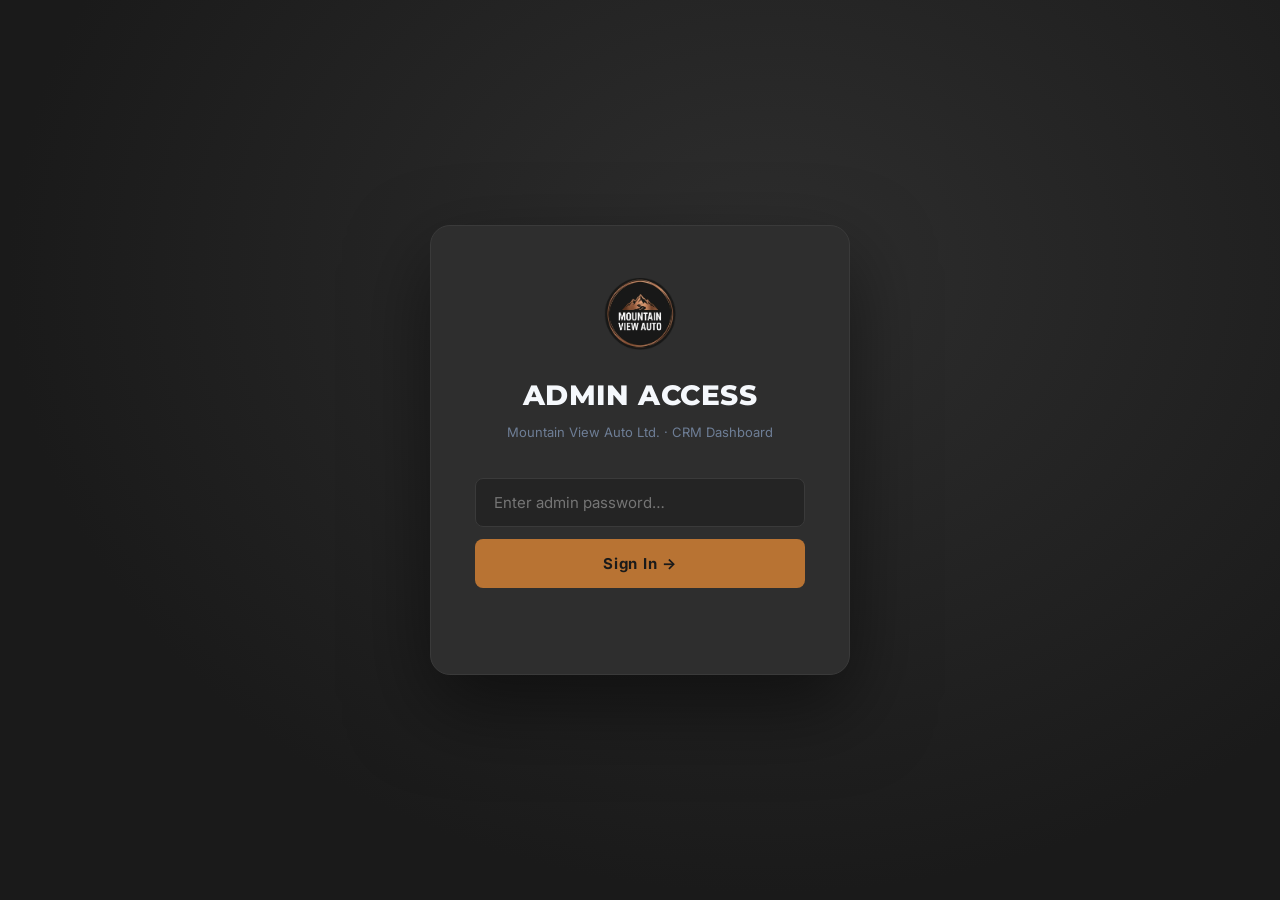
<file: admin.html>
<!DOCTYPE html>
<html lang="en">

<head>
  <meta charset="UTF-8" />
  <meta name="viewport" content="width=device-width, initial-scale=1.0" />
  <title>Admin · Mountain View Auto Ltd.</title>
  <link rel="icon" href="img/favicon.ico" type="image/x-icon" />
  <link rel="preconnect" href="https://fonts.googleapis.com" />
  <link rel="preconnect" href="https://fonts.gstatic.com" crossorigin />
  <link href="https://fonts.googleapis.com/css2?family=Inter:wght@400;500;600;700&family=Montserrat:wght@700;800&display=swap"
    rel="stylesheet" />
  <style>
    /* ============================================================
       DESIGN TOKENS
    ============================================================ */
    :root {
      --charcoal: #1A1A1A;
      --charcoal-2: #242424;
      --charcoal-3: #2E2E2E;
      --charcoal-line: #3A3A3A;
      --steel: #4A5568;
      --copper: #B87333;
      --copper-2: #C9924A;
      --copper-soft: rgba(184, 115, 51, 0.12);
      --ice: #C9D6E8;
      --fog: #8AA0BF;
      --text: #F5F8FC;
      --text-dim: #A7B6CC;
      --text-mute: #6E7E96;
      --bg: var(--charcoal);
      --bg-elev: var(--charcoal-2);
      --bg-card: var(--charcoal-3);
      --line: var(--charcoal-line);
      --navy: var(--charcoal);
      --navy-2: var(--charcoal-2);
      --navy-3: var(--charcoal-3);
      --navy-line: var(--charcoal-line);
      --orange: var(--copper);
      --orange-2: var(--copper-2);
      --orange-soft: var(--copper-soft);
      --radius: 4px;
      --radius-lg: 8px;
      --radius-xl: 12px;
      --f-display: "Montserrat", "Inter", system-ui, sans-serif;
      --f-body: "Inter", system-ui, -apple-system, sans-serif;
      --f-mono: "JetBrains Mono", ui-monospace, "SF Mono", monospace;
      /* status palette */
      --s-new: #3B82F6;
      --s-contacted: #F59E0B;
      --s-booked: #22C55E;
      --s-noanswer: var(--copper);
      --s-cancelled: #EF4444;
      --s-completed: #9CA3AF;
    }

    /* ============================================================
       RESET / BASE
    ============================================================ */
    *,
    *::before,
    *::after {
      box-sizing: border-box;
      margin: 0;
      padding: 0;
    }

    html,
    body {
      scroll-behavior: smooth;
      overflow-x: hidden;
    }

    body {
      background: var(--bg);
      color: var(--text);
      font-family: var(--f-body);
      font-size: 15px;
      line-height: 1.55;
      -webkit-font-smoothing: antialiased;
      min-height: 100vh;
    }

    a {
      color: inherit;
      text-decoration: none;
    }

    button {
      font-family: inherit;
      cursor: pointer;
      border: none;
      background: none;
      color: inherit;
    }

    ::selection {
      background: var(--orange);
      color: #fff;
    }

    ::-webkit-scrollbar {
      width: 5px;
      height: 5px;
    }

    ::-webkit-scrollbar-track {
      background: transparent;
    }

    ::-webkit-scrollbar-thumb {
      background: var(--steel);
      border-radius: 99px;
    }

    /* ============================================================
       LOGIN SCREEN
    ============================================================ */
    #login-screen {
      position: fixed;
      inset: 0;
      z-index: 999;
      background: radial-gradient(ellipse at 60% 30%, #2E2E2E 0%, var(--charcoal) 70%);
      display: flex;
      align-items: center;
      justify-content: center;
      padding: 24px;
    }

    .login-card {
      background: var(--bg-card);
      border: 1px solid var(--navy-line);
      border-radius: 20px;
      padding: 52px 44px;
      width: 100%;
      max-width: 420px;
      text-align: center;
      box-shadow: 0 32px 80px rgba(0, 0, 0, .5);
    }

    .login-brandmark {
      width: 72px;
      height: 72px;
      margin: 0 auto 24px;
      display: grid;
      place-items: center;
    }

    .login-brandmark img {
      width: 100%;
      height: 100%;
      object-fit: contain;
    }

    .login-title {
      font-family: var(--f-display);
      font-size: 28px;
      font-weight: 800;
      text-transform: uppercase;
      letter-spacing: .02em;
      margin-bottom: 4px;
    }

    .login-subtitle {
      color: var(--text-mute);
      font-size: 13px;
      margin-bottom: 36px;
    }

    .login-input {
      width: 100%;
      padding: 14px 18px;
      background: var(--bg-elev);
      border: 1px solid var(--line);
      border-radius: var(--radius-lg);
      color: var(--text);
      font-size: 15px;
      font-family: inherit;
      margin-bottom: 12px;
      transition: border-color .2s, box-shadow .2s;
    }

    .login-input:focus {
      outline: none;
      border-color: var(--orange);
      box-shadow: 0 0 0 3px rgba(184, 115, 51, .15);
    }

    .login-btn {
      width: 100%;
      padding: 15px;
      border-radius: var(--radius-lg);
      background: var(--orange);
      color: #1A1A1A;
      font-weight: 700;
      font-size: 15px;
      letter-spacing: .05em;
      cursor: pointer;
      transition: background .2s, transform .1s;
    }

    .login-btn:hover {
      background: var(--orange-2);
    }

    .login-btn:active {
      transform: scale(.98);
    }

    .login-error {
      color: #EF4444;
      font-size: 13px;
      margin-top: 14px;
      opacity: 0;
      transition: opacity .2s;
    }

    .login-error.show {
      opacity: 1;
    }

    @keyframes shake {

      0%,
      100% {
        transform: translateX(0);
      }

      20%,
      60% {
        transform: translateX(-8px);
      }

      40%,
      80% {
        transform: translateX(8px);
      }
    }

    .shake {
      animation: shake .4s ease;
    }

    /* ============================================================
       DASHBOARD
    ============================================================ */
    #dashboard {
      display: none;
    }

    #dashboard.visible {
      display: block;
    }

    /* ---- Header ---- */
    .adm-header {
      position: sticky;
      top: 0;
      z-index: 50;
      background: var(--bg-elev);
      border-bottom: 1px solid var(--line);
    }

    .adm-header__inner {
      max-width: 1440px;
      margin: 0 auto;
      padding: 0 24px;
      height: 68px;
      display: flex;
      align-items: center;
      gap: 12px;
    }

    .adm-brand {
      display: flex;
      align-items: center;
      gap: 10px;
      flex-shrink: 0;
    }

    .adm-brandmark {
      width: 40px;
      height: 40px;
      flex-shrink: 0;
      display: grid;
      place-items: center;
    }

    .adm-brandmark img {
      width: 100%;
      height: 100%;
      object-fit: contain;
    }

    .adm-brand-text b {
      display: block;
      font-family: var(--f-display);
      font-size: 14px;
      font-weight: 800;
      letter-spacing: .02em;
      text-transform: uppercase;
      line-height: 1.2;
    }

    .adm-brand-text small {
      font-size: 10px;
      color: var(--text-mute);
      text-transform: uppercase;
      letter-spacing: .1em;
    }

    .adm-spacer {
      flex: 1;
    }

    .last-upd {
      display: flex;
      align-items: center;
      gap: 7px;
      font-size: 12px;
      color: var(--text-mute);
      font-family: var(--f-mono);
      white-space: nowrap;
    }

    .last-upd-dot {
      width: 7px;
      height: 7px;
      border-radius: 50%;
      background: #22C55E;
      animation: blink-dot 2.4s ease-in-out infinite;
    }

    @keyframes blink-dot {

      0%,
      100% {
        opacity: 1
      }

      50% {
        opacity: .3
      }
    }

    .hdr-btn {
      display: flex;
      align-items: center;
      gap: 6px;
      padding: 8px 14px;
      border-radius: var(--radius-lg);
      font-size: 13px;
      font-weight: 600;
      white-space: nowrap;
      cursor: pointer;
      transition: background .18s, transform .1s, border-color .18s;
      border: 1px solid var(--line);
    }

    .hdr-btn:active {
      transform: scale(.95);
    }

    .hdr-btn svg {
      width: 14px;
      height: 14px;
      flex-shrink: 0;
    }

    .hdr-btn--ghost {
      background: var(--bg-card);
      color: var(--text-dim);
    }

    .hdr-btn--ghost:hover {
      background: var(--steel);
      color: var(--text);
    }

    .hdr-btn--primary {
      background: var(--orange);
      color: #1A1A1A;
      border-color: var(--orange);
    }

    .hdr-btn--primary:hover {
      background: var(--orange-2);
    }

    /* ---- Main wrap ---- */
    .adm-main {
      max-width: 1440px;
      margin: 0 auto;
      padding: 28px 24px 80px;
    }

    /* ============================================================
       SUMMARY CARDS
    ============================================================ */
    .cards-row {
      display: grid;
      grid-template-columns: repeat(4, 1fr);
      gap: 16px;
      margin-bottom: 24px;
    }

    @media(max-width:900px) {
      .cards-row {
        grid-template-columns: repeat(2, 1fr);
      }
    }

    @media(max-width:480px) {
      .cards-row {
        grid-template-columns: 1fr;
      }
    }

    .sum-card {
      background: var(--bg-card);
      border: 1px solid var(--line);
      border-radius: var(--radius-xl);
      padding: 22px 24px;
      display: flex;
      align-items: flex-start;
      gap: 16px;
      transition: transform .2s, box-shadow .2s, border-color .2s;
    }

    .sum-card:hover {
      transform: translateY(-3px);
      box-shadow: 0 14px 36px rgba(0, 0, 0, .28);
      border-color: rgba(184, 115, 51, .3);
    }

    .sum-card-icon {
      width: 48px;
      height: 48px;
      border-radius: 12px;
      background: var(--orange-soft);
      color: var(--orange);
      display: grid;
      place-items: center;
      flex-shrink: 0;
    }

    .sum-card-icon svg {
      width: 22px;
      height: 22px;
    }

    .sum-card-num {
      font-family: var(--f-display);
      font-size: 42px;
      font-weight: 800;
      line-height: 1;
      margin-bottom: 4px;
    }

    .sum-card-lbl {
      font-size: 11px;
      color: var(--text-mute);
      text-transform: uppercase;
      letter-spacing: .12em;
      font-weight: 600;
    }

    /* ============================================================
       FILTER BAR
    ============================================================ */
    .filter-bar {
      background: var(--bg-card);
      border: 1px solid var(--line);
      border-radius: var(--radius-xl);
      padding: 14px 18px;
      display: flex;
      flex-wrap: wrap;
      gap: 10px;
      align-items: center;
      margin-bottom: 16px;
    }

    .filter-search {
      flex: 1;
      min-width: 180px;
      position: relative;
    }

    .filter-search svg {
      position: absolute;
      left: 11px;
      top: 50%;
      transform: translateY(-50%);
      width: 15px;
      height: 15px;
      color: var(--text-mute);
      pointer-events: none;
    }

    .fi,
    .fsel,
    .fdate {
      background: var(--bg-elev);
      border: 1px solid var(--line);
      border-radius: var(--radius-lg);
      color: var(--text);
      font-size: 13px;
      font-family: inherit;
      transition: border-color .18s;
    }

    .fi {
      width: 100%;
      padding: 9px 10px 9px 34px;
    }

    .fsel {
      padding: 9px 10px;
      cursor: pointer;
    }

    .fdate {
      padding: 9px 10px;
    }

    .fi:focus,
    .fsel:focus,
    .fdate:focus {
      outline: none;
      border-color: var(--orange);
    }

    .fsel option {
      background: var(--navy-3);
    }

    .flabel {
      font-size: 11px;
      color: var(--text-mute);
      font-weight: 600;
      text-transform: uppercase;
      letter-spacing: .1em;
      white-space: nowrap;
    }

    .fgrp {
      display: flex;
      align-items: center;
      gap: 7px;
      flex-wrap: wrap;
    }

    .clear-btn {
      padding: 9px 14px;
      border-radius: var(--radius-lg);
      background: transparent;
      border: 1px solid var(--line);
      color: var(--text-mute);
      font-size: 13px;
      font-weight: 500;
      cursor: pointer;
      transition: border-color .18s, color .18s;
      white-space: nowrap;
    }

    .clear-btn:hover {
      border-color: var(--orange);
      color: var(--orange);
    }

    /* ============================================================
       VIEW TOOLBAR
    ============================================================ */
    .view-toolbar {
      display: flex;
      align-items: center;
      justify-content: space-between;
      flex-wrap: wrap;
      gap: 12px;
      margin-bottom: 16px;
    }

    .view-toggle {
      display: flex;
      background: var(--bg-card);
      border: 1px solid var(--line);
      border-radius: 10px;
      padding: 3px;
      gap: 2px;
    }

    .vtbtn {
      padding: 7px 16px;
      border-radius: 8px;
      font-size: 13px;
      font-weight: 600;
      color: var(--text-mute);
      cursor: pointer;
      display: flex;
      align-items: center;
      gap: 6px;
      transition: background .18s, color .18s;
    }

    .vtbtn svg {
      width: 14px;
      height: 14px;
    }

    .vtbtn.active {
      background: var(--orange);
      color: #1A1A1A;
    }

    .result-count {
      font-size: 12px;
      color: var(--text-mute);
      font-family: var(--f-mono);
    }

    .result-count b {
      color: var(--orange);
    }

    /* ============================================================
       TABLE
    ============================================================ */
    .tbl-wrap {
      background: var(--bg-card);
      border: 1px solid var(--line);
      border-radius: var(--radius-xl);
      overflow: hidden;
    }

    .leads-tbl {
      width: 100%;
      border-collapse: collapse;
      font-size: 13px;
    }

    .leads-tbl th {
      background: var(--bg-elev);
      color: var(--text-mute);
      font-size: 11px;
      font-weight: 700;
      text-transform: uppercase;
      letter-spacing: .12em;
      padding: 13px 16px;
      text-align: left;
      border-bottom: 1px solid var(--line);
      white-space: nowrap;
    }

    .leads-tbl td {
      padding: 13px 16px;
      border-bottom: 1px solid var(--line);
      vertical-align: middle;
      max-width: 200px;
      overflow: hidden;
      text-overflow: ellipsis;
      white-space: nowrap;
    }

    .leads-tbl tr:last-child td {
      border-bottom: none;
    }

    .leads-tbl tbody tr:nth-child(even) td {
      background: rgba(255, 255, 255, .018);
    }

    .leads-tbl tbody tr {
      cursor: pointer;
      transition: background .12s;
      animation: rowIn .28s ease both;
    }

    .leads-tbl tbody tr:hover td {
      background: var(--orange-soft);
    }

    @keyframes rowIn {
      from {
        opacity: 0;
        transform: translateY(5px)
      }

      to {
        opacity: 1;
        transform: translateY(0)
      }
    }

    .tcell-name {
      font-weight: 600;
    }

    .tcell-dim {
      color: var(--text-dim);
    }

    .tcell-mute {
      color: var(--text-mute);
    }

    /* ============================================================
       STATUS BADGE
    ============================================================ */
    .sbadge {
      display: inline-flex;
      align-items: center;
      gap: 5px;
      padding: 3px 9px;
      border-radius: 99px;
      font-size: 11px;
      font-weight: 700;
      text-transform: uppercase;
      letter-spacing: .08em;
      white-space: nowrap;
    }

    .sbadge::before {
      content: "";
      width: 5px;
      height: 5px;
      border-radius: 50%;
      background: currentColor;
      flex-shrink: 0;
    }

    .sb-new {
      background: rgba(59, 130, 246, .14);
      color: #3B82F6;
    }

    .sb-contacted {
      background: rgba(245, 158, 11, .14);
      color: #F59E0B;
    }

    .sb-booked {
      background: rgba(34, 197, 94, .14);
      color: #22C55E;
    }

    .sb-no-answer {
      background: rgba(184, 115, 51, .14);
      color: var(--copper);
    }

    .sb-cancelled {
      background: rgba(239, 68, 68, .14);
      color: #EF4444;
    }

    .sb-completed {
      background: rgba(156, 163, 175, .14);
      color: #9CA3AF;
    }

    /* ============================================================
       MOBILE CARDS
    ============================================================ */
    .mob-cards {
      display: none;
    }

    .mob-card {
      background: var(--bg-card);
      border: 1px solid var(--line);
      border-radius: var(--radius-xl);
      padding: 18px 20px;
      margin-bottom: 10px;
      cursor: pointer;
      transition: border-color .18s, transform .15s;
      animation: rowIn .28s ease both;
    }

    .mob-card:hover {
      border-color: var(--orange);
      transform: translateY(-1px);
    }

    .mob-card-top {
      display: flex;
      align-items: flex-start;
      justify-content: space-between;
      gap: 12px;
      margin-bottom: 12px;
    }

    .mob-card-name {
      font-weight: 700;
      font-size: 16px;
      line-height: 1.2;
    }

    .mob-card-phone {
      font-size: 12px;
      color: var(--text-mute);
      font-family: var(--f-mono);
      margin-top: 2px;
    }

    .mob-card-grid {
      display: grid;
      grid-template-columns: 1fr 1fr;
      gap: 10px 16px;
    }

    .mob-field-label {
      font-size: 10px;
      color: var(--text-mute);
      text-transform: uppercase;
      letter-spacing: .1em;
      font-weight: 700;
    }

    .mob-field-val {
      font-size: 13px;
      color: var(--text-dim);
      margin-top: 2px;
    }

    @media (max-width: 767px) {
      .tbl-wrap {
        display: none;
      }

      .mob-cards {
        display: block;
      }
    }

    @media (min-width: 768px) {
      .mob-cards {
        display: none;
      }
    }

    /* ============================================================
       SKELETON / STATE CARDS
    ============================================================ */
    .skel-bar {
      background: linear-gradient(90deg, var(--bg-elev) 25%, var(--steel) 50%, var(--bg-elev) 75%);
      background-size: 400% 100%;
      animation: shimmer 1.6s infinite;
      border-radius: 3px;
      height: 13px;
    }

    @keyframes shimmer {
      from {
        background-position: 100% 0
      }

      to {
        background-position: -100% 0
      }
    }

    .state-box {
      background: var(--bg-card);
      border: 1px solid var(--line);
      border-radius: var(--radius-xl);
      padding: 56px 32px;
      text-align: center;
    }

    .state-emoji {
      font-size: 42px;
      margin-bottom: 16px;
    }

    .state-title {
      font-family: var(--f-display);
      font-size: 26px;
      font-weight: 800;
      text-transform: uppercase;
      margin-bottom: 8px;
    }

    .state-sub {
      color: var(--text-mute);
      font-size: 14px;
      margin-bottom: 24px;
    }

    .state-cta {
      display: inline-block;
      padding: 12px 28px;
      background: var(--orange);
      color: #1A1A1A;
      border-radius: var(--radius-lg);
      font-weight: 700;
      font-size: 14px;
      cursor: pointer;
      transition: background .18s;
      border: none;
      font-family: inherit;
    }

    .state-cta:hover {
      background: var(--orange-2);
    }

    /* ============================================================
       CALENDAR
    ============================================================ */
    .cal-wrap {
      background: var(--bg-card);
      border: 1px solid var(--line);
      border-radius: var(--radius-xl);
      overflow: hidden;
    }

    .cal-hdr {
      display: flex;
      align-items: center;
      justify-content: space-between;
      padding: 18px 24px;
      border-bottom: 1px solid var(--line);
    }

    .cal-month-title {
      font-family: var(--f-display);
      font-size: 26px;
      font-weight: 800;
      text-transform: uppercase;
    }

    .cal-nav {
      width: 36px;
      height: 36px;
      border-radius: 8px;
      display: grid;
      place-items: center;
      background: var(--bg-elev);
      border: 1px solid var(--line);
      cursor: pointer;
      color: var(--text-dim);
      transition: all .18s;
    }

    .cal-nav:hover {
      background: var(--orange);
      color: #1A1A1A;
      border-color: var(--orange);
    }

    .cal-nav svg {
      width: 16px;
      height: 16px;
    }

    .cal-grid {
      display: grid;
      grid-template-columns: repeat(7, 1fr);
    }

    .cal-doh {
      padding: 11px 6px;
      text-align: center;
      background: var(--bg-elev);
      border-bottom: 1px solid var(--line);
      font-size: 11px;
      font-weight: 700;
      color: var(--text-mute);
      text-transform: uppercase;
      letter-spacing: .1em;
    }

    .cal-day {
      min-height: 74px;
      padding: 9px 10px;
      border-right: 1px solid var(--line);
      border-bottom: 1px solid var(--line);
      cursor: pointer;
      transition: background .13s;
    }

    .cal-day:nth-child(7n) {
      border-right: none;
    }

    .cal-day:hover {
      background: var(--orange-soft);
    }

    .cal-day.other-mo {
      opacity: .28;
      cursor: default;
      pointer-events: none;
    }

    .cal-day.is-today .cal-dn {
      color: var(--orange);
      font-weight: 700;
    }

    .cal-day.is-selected {
      background: var(--orange-soft);
    }

    .cal-dn {
      font-size: 13px;
      font-weight: 600;
      color: var(--text-dim);
      margin-bottom: 5px;
    }

    .cal-badge {
      display: inline-flex;
      align-items: center;
      gap: 3px;
      background: rgba(184, 115, 51, .18);
      color: var(--orange);
      font-size: 10px;
      font-weight: 700;
      padding: 1px 7px;
      border-radius: 99px;
    }

    .cal-day-panel {
      background: var(--bg-elev);
      border-top: 1px solid var(--line);
      padding: 16px 20px;
    }

    .cal-day-panel-title {
      font-size: 11px;
      font-weight: 700;
      color: var(--text-mute);
      text-transform: uppercase;
      letter-spacing: .12em;
      margin-bottom: 12px;
    }

    .cal-lead-row {
      display: flex;
      align-items: center;
      justify-content: space-between;
      gap: 12px;
      padding: 10px 14px;
      background: var(--bg-card);
      border-radius: var(--radius-lg);
      margin-bottom: 8px;
      cursor: pointer;
      transition: background .13s;
    }

    .cal-lead-row:hover {
      background: var(--orange-soft);
    }

    .cal-lead-name {
      font-weight: 600;
      font-size: 14px;
    }

    .cal-lead-meta {
      font-size: 12px;
      color: var(--text-mute);
      margin-top: 1px;
    }

    /* ============================================================
       MODAL
    ============================================================ */
    .modal-bd {
      position: fixed;
      inset: 0;
      z-index: 200;
      background: rgba(0, 0, 0, .6);
      backdrop-filter: blur(4px);
      opacity: 0;
      pointer-events: none;
      transition: opacity .25s;
    }

    .modal-bd.open {
      opacity: 1;
      pointer-events: all;
    }

    .modal-panel {
      position: fixed;
      top: 0;
      right: 0;
      bottom: 0;
      z-index: 201;
      width: min(600px, 100vw);
      background: var(--bg-elev);
      border-left: 1px solid var(--line);
      transform: translateX(100%);
      transition: transform .32s cubic-bezier(.16, 1, .3, 1);
      display: flex;
      flex-direction: column;
      overflow: hidden;
    }

    .modal-panel.open {
      transform: translateX(0);
    }

    /* Modal header */
    .modal-hdr {
      padding: 20px 22px;
      border-bottom: 1px solid var(--line);
      display: flex;
      align-items: flex-start;
      gap: 14px;
      background: linear-gradient(180deg, rgba(184, 115, 51, .07), transparent);
      flex-shrink: 0;
    }

    .modal-avatar {
      width: 48px;
      height: 48px;
      border-radius: 12px;
      background: var(--orange);
      color: #1A1A1A;
      font-family: var(--f-display);
      font-size: 22px;
      display: grid;
      place-items: center;
      flex-shrink: 0;
    }

    .modal-hdr-info {
      flex: 1;
      min-width: 0;
    }

    .modal-lead-name {
      font-size: 19px;
      font-weight: 700;
      line-height: 1.2;
    }

    .modal-phone-row {
      display: flex;
      align-items: center;
      gap: 6px;
      margin-top: 3px;
    }

    .modal-lead-phone {
      font-size: 12px;
      color: var(--text-mute);
      font-family: var(--f-mono);
    }

    .copy-phone-btn {
      width: 28px;
      height: 28px;
      border-radius: 6px;
      flex-shrink: 0;
      display: grid;
      place-items: center;
      background: var(--bg-card);
      border: 1px solid var(--line);
      color: var(--text-mute);
      cursor: pointer;
      transition: color .18s, border-color .18s, background .18s;
    }

    .copy-phone-btn:hover {
      border-color: var(--orange);
      color: var(--orange);
      background: var(--orange-soft);
    }

    .copy-phone-btn:disabled {
      opacity: 0.35;
      pointer-events: none;
      cursor: default;
    }

    .copy-phone-btn svg {
      width: 13px;
      height: 13px;
    }

    .modal-nav {
      display: flex;
      flex-direction: column;
      gap: 4px;
      flex-shrink: 0;
    }

    .modal-nav-btn {
      width: 32px;
      height: 32px;
      border-radius: 8px;
      display: grid;
      place-items: center;
      background: var(--bg-card);
      border: 1px solid var(--line);
      color: var(--text-dim);
      cursor: pointer;
      transition: border-color .18s, color .18s, background .18s;
    }

    .modal-nav-btn:hover:not(:disabled) {
      border-color: var(--orange);
      color: var(--orange);
    }

    .modal-nav-btn:disabled {
      opacity: 0.35;
      pointer-events: none;
      cursor: default;
    }

    .modal-nav-btn svg {
      width: 14px;
      height: 14px;
    }

    .modal-close-btn {
      width: 36px;
      height: 36px;
      border-radius: 8px;
      flex-shrink: 0;
      display: grid;
      place-items: center;
      background: var(--bg-card);
      border: 1px solid var(--line);
      color: var(--text-mute);
      cursor: pointer;
      transition: background .18s, color .18s, border-color .18s;
    }

    .modal-close-btn:hover {
      background: #EF4444;
      color: #fff;
      border-color: #EF4444;
    }

    .modal-close-btn svg {
      width: 15px;
      height: 15px;
    }

    /* Quick actions */
    .quick-acts {
      display: flex;
      gap: 7px;
      flex-wrap: wrap;
      padding: 13px 22px;
      border-bottom: 1px solid var(--line);
      flex-shrink: 0;
    }

    .qa {
      display: flex;
      align-items: center;
      gap: 5px;
      padding: 7px 12px;
      border-radius: var(--radius-lg);
      font-size: 12px;
      font-weight: 700;
      cursor: pointer;
      transition: all .18s;
      border: 1px solid transparent;
    }

    .qa svg {
      width: 12px;
      height: 12px;
      flex-shrink: 0;
    }

    .qa-contacted {
      background: rgba(245, 158, 11, .13);
      color: #F59E0B;
      border-color: rgba(245, 158, 11, .28);
    }

    .qa-contacted:hover {
      background: rgba(245, 158, 11, .28);
    }

    .qa-booked {
      background: rgba(34, 197, 94, .13);
      color: #22C55E;
      border-color: rgba(34, 197, 94, .28);
    }

    .qa-booked:hover {
      background: rgba(34, 197, 94, .28);
    }

    .qa-note {
      background: var(--orange-soft);
      color: var(--orange);
      border-color: rgba(184, 115, 51, .28);
    }

    .qa-note:hover {
      background: rgba(184, 115, 51, .22);
    }

    .qa-completed {
      background: rgba(156, 163, 175, .13);
      color: #9CA3AF;
      border-color: rgba(156, 163, 175, .28);
    }

    .qa-completed:hover {
      background: rgba(156, 163, 175, .28);
    }

    .modal-print-row {
      padding: 0 22px 13px;
      border-bottom: 1px solid var(--line);
      flex-shrink: 0;
    }

    .btn-print-wo {
      width: 100%;
      padding: 10px 14px;
      border-radius: var(--radius-lg);
      font-size: 13px;
      font-weight: 700;
      cursor: pointer;
      background: var(--bg-card);
      border: 1px solid var(--line);
      color: var(--text-dim);
      display: flex;
      align-items: center;
      justify-content: center;
      gap: 7px;
      transition: border-color .18s, color .18s, background .18s;
    }

    .btn-print-wo:hover {
      border-color: var(--orange);
      color: var(--orange);
      background: var(--orange-soft);
    }

    .btn-print-wo svg {
      width: 14px;
      height: 14px;
      flex-shrink: 0;
    }

    @keyframes pulse-pop {
      0% {
        transform: scale(1)
      }

      45% {
        transform: scale(1.1)
      }

      100% {
        transform: scale(1)
      }
    }

    .pulse-once {
      animation: pulse-pop .35s ease;
    }

    /* CTA row */
    .modal-cta {
      display: flex;
      gap: 10px;
      padding: 13px 22px;
      border-bottom: 1px solid var(--line);
      flex-shrink: 0;
    }

    .cta-a {
      flex: 1;
      padding: 11px;
      border-radius: var(--radius-lg);
      font-size: 14px;
      font-weight: 700;
      cursor: pointer;
      display: flex;
      align-items: center;
      justify-content: center;
      gap: 7px;
      transition: all .18s;
      text-decoration: none;
    }

    .cta-a svg {
      width: 15px;
      height: 15px;
      flex-shrink: 0;
    }

    .cta-call {
      background: var(--orange);
      color: #1A1A1A;
    }

    .cta-call:hover {
      background: var(--orange-2);
    }

    .cta-sms {
      background: var(--bg-card);
      border: 1px solid var(--line);
      color: var(--text-dim);
    }

    .cta-sms:hover {
      border-color: var(--orange);
      color: var(--orange);
    }

    @media (hover: hover) {
      .cta-sms {
        display: none;
      }
    }

    .cta-email {
      background: #3B82F6;
      color: #fff;
    }

    .cta-email:hover {
      background: #60A5FA;
      transform: scale(1.02);
    }

    .cta-email.no-email {
      background: var(--bg-card);
      border: 1px solid var(--line);
      color: var(--text-mute);
      cursor: not-allowed;
      pointer-events: none;
      opacity: 0.55;
    }

    .cta-email.no-email:hover {
      background: var(--bg-card);
      transform: none;
    }

    @keyframes ctaReveal {
      from {
        opacity: 0;
        transform: scale(.95) translateY(4px);
      }

      to {
        opacity: 1;
        transform: scale(1) translateY(0);
      }
    }

    .modal-panel.open .cta-a:nth-child(1) {
      animation: ctaReveal .3s cubic-bezier(.16, 1, .3, 1) .05s both;
    }

    .modal-panel.open .cta-a:nth-child(2) {
      animation: ctaReveal .3s cubic-bezier(.16, 1, .3, 1) .10s both;
    }

    .modal-panel.open .cta-a:nth-child(3) {
      animation: ctaReveal .3s cubic-bezier(.16, 1, .3, 1) .15s both;
    }

    /* Modal body */
    .modal-body {
      flex: 1;
      overflow-y: auto;
      padding: 22px;
      display: flex;
      flex-direction: column;
      gap: 22px;
    }

    /* Section label */
    .sec-label {
      font-size: 10px;
      font-weight: 700;
      color: var(--text-mute);
      text-transform: uppercase;
      letter-spacing: .14em;
      margin-bottom: 11px;
    }

    /* Timeline */
    .timeline {
      display: flex;
      align-items: flex-start;
    }

    .tl-step {
      flex: 1;
      display: flex;
      flex-direction: column;
      align-items: center;
      position: relative;
    }

    .tl-step:not(:last-child)::after {
      content: "";
      position: absolute;
      top: 10px;
      left: 50%;
      right: -50%;
      height: 2px;
      background: var(--line);
      z-index: 0;
      transition: background .3s;
    }

    .tl-step.tl-past:not(:last-child)::after {
      background: var(--orange);
    }

    .tl-dot {
      width: 21px;
      height: 21px;
      border-radius: 50%;
      border: 2px solid var(--line);
      background: var(--bg-card);
      z-index: 1;
      position: relative;
      display: grid;
      place-items: center;
      transition: all .3s;
    }

    .tl-dot svg {
      width: 9px;
      height: 9px;
      color: transparent;
      transition: color .3s;
    }

    .tl-step.tl-active .tl-dot {
      background: var(--orange);
      border-color: var(--orange);
      box-shadow: 0 0 0 4px rgba(184, 115, 51, .22);
    }

    .tl-step.tl-active .tl-dot svg,
    .tl-step.tl-past .tl-dot svg {
      color: #1A1A1A;
    }

    .tl-step.tl-past .tl-dot {
      background: var(--orange);
      border-color: var(--orange);
    }

    .tl-lbl {
      font-size: 10px;
      font-weight: 600;
      text-transform: uppercase;
      letter-spacing: .06em;
      color: var(--text-mute);
      margin-top: 7px;
      text-align: center;
    }

    .tl-step.tl-active .tl-lbl {
      color: var(--orange);
    }

    .tl-step.tl-past .tl-lbl {
      color: var(--text-dim);
    }

    /* Detail grid */
    .detail-grid {
      display: grid;
      grid-template-columns: 1fr 1fr;
      gap: 10px;
    }

    .det-item {
      background: var(--bg-card);
      border-radius: var(--radius-lg);
      padding: 12px 14px;
    }

    .det-item.full {
      grid-column: 1 / -1;
    }

    .det-lbl {
      font-size: 10px;
      color: var(--text-mute);
      text-transform: uppercase;
      letter-spacing: .1em;
      font-weight: 700;
      margin-bottom: 4px;
    }

    .det-val {
      font-size: 13px;
      color: var(--text);
      font-weight: 500;
    }

    /* Status select */
    .status-sel {
      width: 100%;
      padding: 10px 12px;
      background: var(--bg-card);
      border: 1px solid var(--line);
      border-radius: var(--radius-lg);
      color: var(--text);
      font-size: 14px;
      font-family: inherit;
      cursor: pointer;
      transition: border-color .18s;
    }

    .status-sel:focus {
      outline: none;
      border-color: var(--orange);
    }

    .status-sel option {
      background: var(--navy-3);
    }

    /* Notes */
    .notes-list {
      display: flex;
      flex-direction: column;
      gap: 8px;
    }

    .note-item {
      background: var(--bg-card);
      border-radius: var(--radius-lg);
      padding: 11px 14px;
      animation: noteIn .25s ease both;
    }

    @keyframes noteIn {
      from {
        opacity: 0;
        transform: translateY(-6px)
      }

      to {
        opacity: 1;
        transform: translateY(0)
      }
    }

    .note-ts {
      font-size: 10px;
      color: var(--text-mute);
      font-family: var(--f-mono);
      margin-bottom: 4px;
    }

    .note-body {
      font-size: 13px;
      line-height: 1.5;
    }

    .notes-empty {
      color: var(--text-mute);
      font-size: 13px;
      font-style: italic;
      padding: 6px 0;
    }

    .note-add {
      margin-top: 10px;
      display: flex;
      flex-direction: column;
      gap: 8px;
    }

    .note-add textarea {
      width: 100%;
      min-height: 76px;
      resize: vertical;
      background: var(--bg-card);
      border: 1px solid var(--line);
      border-radius: var(--radius-lg);
      color: var(--text);
      padding: 11px 13px;
      font-size: 13px;
      font-family: inherit;
      transition: border-color .18s;
    }

    .note-add textarea:focus {
      outline: none;
      border-color: var(--orange);
    }

    .note-save-btn {
      align-self: flex-end;
      padding: 9px 18px;
      background: var(--orange);
      color: #1A1A1A;
      border-radius: var(--radius-lg);
      font-weight: 700;
      font-size: 13px;
      cursor: pointer;
      transition: background .18s;
    }

    .note-save-btn:hover:not(:disabled) {
      background: var(--orange-2);
    }

    .note-save-btn:disabled {
      opacity: 0.45;
      cursor: not-allowed;
      pointer-events: none;
    }

    /* Reminder */
    .reminder-row {
      display: flex;
      flex-direction: column;
      gap: 8px;
    }

    .reminder-sel {
      width: 100%;
      padding: 10px 12px;
      background: var(--bg-card);
      border: 1px solid var(--line);
      border-radius: var(--radius-lg);
      color: var(--text);
      font-size: 13px;
      font-family: inherit;
      cursor: pointer;
      transition: border-color .18s;
    }

    .reminder-sel:focus {
      outline: none;
      border-color: var(--orange);
    }

    .reminder-sel option {
      background: var(--navy-3);
    }

    .reminder-tag {
      display: inline-flex;
      align-items: center;
      gap: 6px;
      padding: 6px 11px;
      border-radius: 999px;
      font-size: 11px;
      font-weight: 700;
      color: var(--orange);
      background: var(--orange-soft);
      border: 1px solid rgba(184, 115, 51, .28);
    }

    .reminder-tag[hidden] {
      display: none;
    }

    /* Past visits */
    .history-list {
      display: flex;
      flex-direction: column;
      gap: 8px;
    }

    .history-item {
      display: flex;
      flex-wrap: wrap;
      align-items: center;
      gap: 8px 12px;
      background: var(--bg-card);
      border-radius: var(--radius-lg);
      padding: 11px 14px;
    }

    .history-date {
      font-size: 12px;
      font-family: var(--f-mono);
      color: var(--text-dim);
      min-width: 100px;
    }

    .history-svc {
      font-size: 13px;
      font-weight: 600;
      flex: 1;
      min-width: 120px;
    }

    .history-empty {
      color: var(--text-mute);
      font-size: 13px;
      font-style: italic;
      padding: 6px 0;
    }

    /* Toast */
    .crm-toast {
      position: fixed;
      bottom: 24px;
      left: 50%;
      transform: translateX(-50%) translateY(12px);
      z-index: 300;
      padding: 12px 20px;
      border-radius: var(--radius-lg);
      background: var(--bg-card);
      border: 1px solid var(--line);
      border-left: 3px solid var(--orange);
      color: var(--text);
      font-size: 13px;
      font-weight: 600;
      box-shadow: 0 8px 32px rgba(0, 0, 0, .45);
      opacity: 0;
      pointer-events: none;
      transition: opacity .25s ease, transform .25s ease;
    }

    .crm-toast.show {
      opacity: 1;
      transform: translateX(-50%) translateY(0);
    }

    /* ============================================================
       RESPONSIVE TWEAKS
    ============================================================ */
    @media(max-width:600px) {
      .adm-header__inner {
        gap: 8px;
      }

      .last-upd,
      .hdr-btn span {
        display: none;
      }

      .adm-main {
        padding: 16px 14px 60px;
      }

      .filter-bar {
        gap: 8px;
      }

      .fdate {
        flex: 1;
        min-width: 0;
        max-width: 100%;
      }

      .fgrp {
        max-width: 100%;
        flex-wrap: wrap;
      }
    }

    @media(max-width:600px) {
      .crm-toast {
        left: 16px;
        right: 16px;
        transform: translateY(12px);
        text-align: center;
      }

      .crm-toast.show {
        transform: translateY(0);
      }
    }

    @media(max-width:400px) {
      .modal-panel {
        width: 100vw;
      }

      .detail-grid {
        grid-template-columns: 1fr;
      }

      .modal-nav-btn {
        width: 36px;
        height: 36px;
      }

      .copy-phone-btn {
        width: 36px;
        height: 36px;
      }
    }
  </style>
</head>

<body>

  <!-- ================================================================
     LOGIN SCREEN
================================================================ -->
  <div id="login-screen">
    <div class="login-card" id="login-card">
      <div class="login-brandmark">
        <img src="img/Mountain_View_Auto_logo.webp"
          srcset="img/Mountain_View_Auto_logo.webp 1x, img/Mountain_View_Auto_logo@2x.webp 2x"
          alt="Mountain View Auto Ltd." width="72" height="72" />
      </div>
      <div class="login-title">Admin Access</div>
      <p class="login-subtitle" id="login-subtitle">Mountain View Auto Ltd. &middot; CRM Dashboard</p>
      <input id="pw-input" type="password" class="login-input" placeholder="Enter admin password&hellip;"
        autocomplete="current-password" />
      <button class="login-btn" onclick="attemptLogin()">Sign In &rarr;</button>
      <div class="login-error" id="login-error">Incorrect password &mdash; try again.</div>
    </div>
  </div>

  <!-- ================================================================
     DASHBOARD
================================================================ -->
  <div id="dashboard">

    <!-- HEADER -->
    <header class="adm-header">
      <div class="adm-header__inner">
        <div class="adm-brand">
          <div class="adm-brandmark">
            <img src="img/Mountain_View_Auto_logo.webp"
              srcset="img/Mountain_View_Auto_logo.webp 1x, img/Mountain_View_Auto_logo@2x.webp 2x"
              alt="" width="40" height="40" />
          </div>
          <div class="adm-brand-text">
            <b>Mountain View</b>
            <small>Auto Ltd. · CRM</small>
          </div>
        </div>

        <div class="adm-spacer"></div>

        <div class="last-upd">
          <div class="last-upd-dot"></div>
          <span id="last-upd-text">Loading&hellip;</span>
        </div>

        <button class="hdr-btn hdr-btn--ghost" onclick="fetchLeads()" title="Refresh">
          <svg viewBox="0 0 24 24" fill="none" stroke="currentColor" stroke-width="2" stroke-linecap="round"
            stroke-linejoin="round">
            <path d="M1 4v6h6M23 20v-6h-6" />
            <path d="M20.49 9A9 9 0 0 0 5.64 5.64L1 10m22 4-4.64 4.36A9 9 0 0 1 3.51 15" />
          </svg>
          <span>Refresh</span>
        </button>

        <button class="hdr-btn hdr-btn--primary" onclick="exportCSV()" title="Export CSV">
          <svg viewBox="0 0 24 24" fill="none" stroke="currentColor" stroke-width="2" stroke-linecap="round"
            stroke-linejoin="round">
            <path d="M21 15v4a2 2 0 0 1-2 2H5a2 2 0 0 1-2-2v-4M7 10l5 5 5-5M12 15V3" />
          </svg>
          <span>Export</span>
        </button>

        <a class="hdr-btn hdr-btn--ghost" href="index.html" title="Back to site">
          <svg viewBox="0 0 24 24" fill="none" stroke="currentColor" stroke-width="2" stroke-linecap="round"
            stroke-linejoin="round">
            <path d="m3 9 9-7 9 7v11a2 2 0 0 1-2 2H5a2 2 0 0 1-2-2z" />
            <polyline points="9 22 9 12 15 12 15 22" />
          </svg>
          <span>Site</span>
        </a>
      </div>
    </header>

    <!-- MAIN -->
    <main class="adm-main">

      <!-- SUMMARY CARDS -->
      <div class="cards-row">
        <div class="sum-card">
          <div class="sum-card-icon">
            <svg viewBox="0 0 24 24" fill="none" stroke="currentColor" stroke-width="2" stroke-linecap="round"
              stroke-linejoin="round">
              <path d="M17 21v-2a4 4 0 0 0-4-4H5a4 4 0 0 0-4 4v2" />
              <circle cx="9" cy="7" r="4" />
              <path d="M23 21v-2a4 4 0 0 0-3-3.87M16 3.13a4 4 0 0 1 0 7.75" />
            </svg>
          </div>
          <div>
            <div class="sum-card-num" id="card-today">—</div>
            <div class="sum-card-lbl">New Leads Today</div>
          </div>
        </div>
        <div class="sum-card">
          <div class="sum-card-icon">
            <svg viewBox="0 0 24 24" fill="none" stroke="currentColor" stroke-width="2" stroke-linecap="round"
              stroke-linejoin="round">
              <path
                d="M22 16.92v3a2 2 0 0 1-2.18 2 19.79 19.79 0 0 1-8.63-3.07 19.5 19.5 0 0 1-6-6 19.79 19.79 0 0 1-3.07-8.67A2 2 0 0 1 4.11 2h3a2 2 0 0 1 2 1.72 12.84 12.84 0 0 0 .7 2.81 2 2 0 0 1-.45 2.11L8.09 9.91a16 16 0 0 0 6 6l1.27-1.27a2 2 0 0 1 2.11-.45 12.84 12.84 0 0 0 2.81.7A2 2 0 0 1 22 16.92z" />
            </svg>
          </div>
          <div>
            <div class="sum-card-num" id="card-followup">—</div>
            <div class="sum-card-lbl">Needs Follow-Up</div>
          </div>
        </div>
        <div class="sum-card">
          <div class="sum-card-icon">
            <svg viewBox="0 0 24 24" fill="none" stroke="currentColor" stroke-width="2" stroke-linecap="round"
              stroke-linejoin="round">
              <rect x="3" y="4" width="18" height="18" rx="2" ry="2" />
              <line x1="16" y1="2" x2="16" y2="6" />
              <line x1="8" y1="2" x2="8" y2="6" />
              <line x1="3" y1="10" x2="21" y2="10" />
              <path d="m9 16 2 2 4-4" />
            </svg>
          </div>
          <div>
            <div class="sum-card-num" id="card-booked">—</div>
            <div class="sum-card-lbl">Total Booked Jobs</div>
          </div>
        </div>
        <div class="sum-card">
          <div class="sum-card-icon">
            <svg viewBox="0 0 24 24" fill="none" stroke="currentColor" stroke-width="2" stroke-linecap="round"
              stroke-linejoin="round">
              <polyline points="22 12 18 12 15 21 9 3 6 12 2 12" />
            </svg>
          </div>
          <div>
            <div class="sum-card-num" id="card-total">—</div>
            <div class="sum-card-lbl">Total Leads All Time</div>
          </div>
        </div>
      </div>

      <!-- FILTER BAR -->
      <div class="filter-bar">
        <div class="filter-search">
          <svg viewBox="0 0 24 24" fill="none" stroke="currentColor" stroke-width="2" stroke-linecap="round"
            stroke-linejoin="round">
            <circle cx="11" cy="11" r="8" />
            <path d="m21 21-4.35-4.35" />
          </svg>
          <input id="fi-search" type="text" class="fi" placeholder="Search name, phone, vehicle, service&hellip;"
            oninput="applyFilters()" />
        </div>
        <div class="fgrp">
          <span class="flabel">Status</span>
          <select id="fi-status" class="fsel" onchange="applyFilters()">
            <option value="">All</option>
            <option>New</option>
            <option>Contacted</option>
            <option>Booked</option>
            <option>No Answer</option>
            <option>Cancelled</option>
            <option>Completed</option>
          </select>
        </div>
        <div class="fgrp">
          <span class="flabel">Service</span>
          <select id="fi-service" class="fsel" onchange="applyFilters()">
            <option value="">All Services</option>
          </select>
        </div>
        <div class="fgrp">
          <span class="flabel">From</span>
          <input id="fi-from" type="date" class="fdate" onchange="applyFilters()" />
          <span class="flabel">To</span>
          <input id="fi-to" type="date" class="fdate" onchange="applyFilters()" />
        </div>
        <button class="clear-btn" onclick="clearFilters()">&times; Clear</button>
      </div>

      <!-- VIEW TOOLBAR -->
      <div class="view-toolbar">
        <div class="view-toggle">
          <button class="vtbtn active" id="btn-tbl" onclick="switchView('table')">
            <svg viewBox="0 0 24 24" fill="none" stroke="currentColor" stroke-width="2" stroke-linecap="round"
              stroke-linejoin="round">
              <line x1="8" y1="6" x2="21" y2="6" />
              <line x1="8" y1="12" x2="21" y2="12" />
              <line x1="8" y1="18" x2="21" y2="18" />
              <line x1="3" y1="6" x2="3.01" y2="6" />
              <line x1="3" y1="12" x2="3.01" y2="12" />
              <line x1="3" y1="18" x2="3.01" y2="18" />
            </svg>
            Table View
          </button>
          <button class="vtbtn" id="btn-cal" onclick="switchView('calendar')">
            <svg viewBox="0 0 24 24" fill="none" stroke="currentColor" stroke-width="2" stroke-linecap="round"
              stroke-linejoin="round">
              <rect x="3" y="4" width="18" height="18" rx="2" ry="2" />
              <line x1="16" y1="2" x2="16" y2="6" />
              <line x1="8" y1="2" x2="8" y2="6" />
              <line x1="3" y1="10" x2="21" y2="10" />
            </svg>
            Calendar View
          </button>
        </div>
        <div class="result-count" id="result-count"></div>
      </div>

      <!-- TABLE VIEW -->
      <div id="view-table">
        <!-- Injected by renderLeadView() -->
      </div>

      <!-- CALENDAR VIEW -->
      <div id="view-cal" style="display:none;">
        <div class="cal-wrap">
          <div class="cal-hdr">
            <button class="cal-nav" onclick="calNav(-1)">
              <svg viewBox="0 0 24 24" fill="none" stroke="currentColor" stroke-width="2.5" stroke-linecap="round"
                stroke-linejoin="round">
                <path d="m15 18-6-6 6-6" />
              </svg>
            </button>
            <div class="cal-month-title" id="cal-title"></div>
            <button class="cal-nav" onclick="calNav(1)">
              <svg viewBox="0 0 24 24" fill="none" stroke="currentColor" stroke-width="2.5" stroke-linecap="round"
                stroke-linejoin="round">
                <path d="m9 18 6-6-6-6" />
              </svg>
            </button>
          </div>
          <div class="cal-grid" id="cal-grid"></div>
          <div id="cal-day-panel" style="display:none;" class="cal-day-panel">
            <div class="cal-day-panel-title" id="cal-day-title"></div>
            <div id="cal-day-list"></div>
          </div>
        </div>
      </div>

    </main>
  </div><!-- /#dashboard -->

  <!-- ================================================================
     MODAL
================================================================ -->
  <div class="modal-bd" id="modal-bd" onclick="closeModal()"></div>

  <div class="modal-panel" id="modal-panel">

    <!-- Header -->
    <div class="modal-hdr">
      <div class="modal-nav">
        <button type="button" class="modal-nav-btn" id="m-prev" onclick="navLead(-1)" aria-label="Previous lead">
          <svg viewBox="0 0 24 24" fill="none" stroke="currentColor" stroke-width="2" stroke-linecap="round"
            stroke-linejoin="round">
            <path d="M15 18l-6-6 6-6" />
          </svg>
        </button>
        <button type="button" class="modal-nav-btn" id="m-next" onclick="navLead(1)" aria-label="Next lead">
          <svg viewBox="0 0 24 24" fill="none" stroke="currentColor" stroke-width="2" stroke-linecap="round"
            stroke-linejoin="round">
            <path d="M9 18l6-6-6-6" />
          </svg>
        </button>
      </div>
      <div class="modal-avatar" id="m-avatar">?</div>
      <div class="modal-hdr-info">
        <div class="modal-lead-name" id="m-name"></div>
        <div class="modal-phone-row">
          <div class="modal-lead-phone" id="m-phone"></div>
          <button type="button" class="copy-phone-btn" id="m-copy-phone" onclick="copyPhone()"
            aria-label="Copy phone number" title="Copy phone number">
            <svg viewBox="0 0 24 24" fill="none" stroke="currentColor" stroke-width="2" stroke-linecap="round"
              stroke-linejoin="round">
              <rect x="9" y="9" width="13" height="13" rx="2" ry="2" />
              <path d="M5 15H4a2 2 0 0 1-2-2V4a2 2 0 0 1 2-2h9a2 2 0 0 1 2 2v1" />
            </svg>
          </button>
        </div>
      </div>
      <button class="modal-close-btn" onclick="closeModal()">
        <svg viewBox="0 0 24 24" fill="none" stroke="currentColor" stroke-width="2" stroke-linecap="round"
          stroke-linejoin="round">
          <path d="M18 6 6 18M6 6l12 12" />
        </svg>
      </button>
    </div>

    <!-- Quick Actions -->
    <div class="quick-acts">
      <button class="qa qa-contacted" onclick="quickAct('Contacted')">
        <svg viewBox="0 0 24 24" fill="none" stroke="currentColor" stroke-width="2" stroke-linecap="round"
          stroke-linejoin="round">
          <path
            d="M22 16.92v3a2 2 0 0 1-2.18 2 19.79 19.79 0 0 1-8.63-3.07 19.5 19.5 0 0 1-6-6 19.79 19.79 0 0 1-3.07-8.67A2 2 0 0 1 4.11 2h3a2 2 0 0 1 2 1.72 12.84 12.84 0 0 0 .7 2.81 2 2 0 0 1-.45 2.11L8.09 9.91a16 16 0 0 0 6 6l1.27-1.27a2 2 0 0 1 2.11-.45 12.84 12.84 0 0 0 2.81.7A2 2 0 0 1 22 16.92z" />
        </svg>
        Mark Contacted
      </button>
      <button class="qa qa-booked" onclick="quickAct('Booked')">
        <svg viewBox="0 0 24 24" fill="none" stroke="currentColor" stroke-width="2" stroke-linecap="round"
          stroke-linejoin="round">
          <rect x="3" y="4" width="18" height="18" rx="2" ry="2" />
          <line x1="16" y1="2" x2="16" y2="6" />
          <line x1="8" y1="2" x2="8" y2="6" />
          <line x1="3" y1="10" x2="21" y2="10" />
          <path d="m9 16 2 2 4-4" />
        </svg>
        Mark Booked
      </button>
      <button class="qa qa-completed" onclick="quickAct('Completed')">
        <svg viewBox="0 0 24 24" fill="none" stroke="currentColor" stroke-width="2" stroke-linecap="round"
          stroke-linejoin="round">
          <path d="M22 11.08V12a10 10 0 1 1-5.93-9.14" />
          <polyline points="22 4 12 14.01 9 11.01" />
        </svg>
        Mark Completed
      </button>
      <button class="qa qa-note" onclick="quickAct('note')">
        <svg viewBox="0 0 24 24" fill="none" stroke="currentColor" stroke-width="2" stroke-linecap="round"
          stroke-linejoin="round">
          <path d="M11 4H4a2 2 0 0 0-2 2v14a2 2 0 0 0 2 2h14a2 2 0 0 0 2-2v-7" />
          <path d="M18.5 2.5a2.121 2.121 0 0 1 3 3L12 15l-4 1 1-4 9.5-9.5z" />
        </svg>
        Add Follow-Up Note
      </button>
    </div>

    <!-- Call / Email / SMS -->
    <div class="modal-cta">
      <a class="cta-a cta-call" id="m-call" href="#">
        <svg viewBox="0 0 24 24" fill="none" stroke="currentColor" stroke-width="2" stroke-linecap="round"
          stroke-linejoin="round">
          <path
            d="M22 16.92v3a2 2 0 0 1-2.18 2 19.79 19.79 0 0 1-8.63-3.07 19.5 19.5 0 0 1-6-6 19.79 19.79 0 0 1-3.07-8.67A2 2 0 0 1 4.11 2h3a2 2 0 0 1 2 1.72 12.84 12.84 0 0 0 .7 2.81 2 2 0 0 1-.45 2.11L8.09 9.91a16 16 0 0 0 6 6l1.27-1.27a2 2 0 0 1 2.11-.45 12.84 12.84 0 0 0 2.81.7A2 2 0 0 1 22 16.92z" />
        </svg>
        Call Now
      </a>
      <a class="cta-a cta-email" id="m-email" href="#">
        <svg viewBox="0 0 24 24" fill="none" stroke="currentColor" stroke-width="2" stroke-linecap="round"
          stroke-linejoin="round">
          <rect x="2" y="4" width="20" height="16" rx="2" />
          <polyline points="2,4 12,13 22,4" />
        </svg>
        Email Customer
      </a>
      <a class="cta-a cta-sms" id="m-sms" href="#">
        <svg viewBox="0 0 24 24" fill="none" stroke="currentColor" stroke-width="2" stroke-linecap="round"
          stroke-linejoin="round">
          <path d="M21 15a2 2 0 0 1-2 2H7l-4 4V5a2 2 0 0 1 2-2h14a2 2 0 0 1 2 2z" />
        </svg>
        Send SMS
      </a>
    </div>

    <div class="modal-print-row">
      <button type="button" class="btn-print-wo" onclick="printWorkOrder()">
        <svg viewBox="0 0 24 24" fill="none" stroke="currentColor" stroke-width="2" stroke-linecap="round"
          stroke-linejoin="round">
          <polyline points="6 9 6 2 18 2 18 9" />
          <path d="M6 18H4a2 2 0 0 1-2-2v-5a2 2 0 0 1 2-2h16a2 2 0 0 1 2 2v5a2 2 0 0 1-2 2h-2" />
          <rect x="6" y="14" width="12" height="8" />
        </svg>
        Print Work Order
      </button>
    </div>

    <!-- Scrollable body -->
    <div class="modal-body">

      <!-- Timeline -->
      <div>
        <div class="sec-label">Lead Journey</div>
        <div class="timeline" id="m-timeline"></div>
      </div>

      <!-- Detail grid -->
      <div class="detail-grid" id="m-detail"></div>

      <!-- Status update -->
      <div>
        <div class="sec-label">Update Status</div>
        <select class="status-sel" id="m-status" onchange="modalStatusChange()">
          <option>New</option>
          <option>Contacted</option>
          <option>Booked</option>
          <option>No Answer</option>
          <option>Cancelled</option>
          <option>Completed</option>
        </select>
      </div>

      <!-- Follow-up reminder -->
      <div>
        <div class="sec-label">Follow-Up Reminder</div>
        <div class="reminder-row">
          <select class="reminder-sel" id="m-reminder-sel" onchange="onReminderSelect()">
            <option value="">Set a reminder&hellip;</option>
            <option value="1">Remind me tomorrow</option>
            <option value="2">Remind me in 2 days</option>
          </select>
          <span class="reminder-tag" id="m-reminder-tag" hidden></span>
        </div>
      </div>

      <!-- Notes -->
      <div>
        <div class="sec-label">Follow-Up Notes</div>
        <div class="notes-list" id="m-notes-list"></div>
        <div class="note-add" id="note-add">
          <textarea id="note-ta" placeholder="Write a note&hellip;" oninput="updateNoteSaveBtn()"></textarea>
          <button type="button" class="note-save-btn" id="note-save-btn" onclick="saveNote()" disabled>Save
            Note</button>
        </div>
      </div>

      <!-- Previous requests -->
      <div>
        <div class="sec-label">Previous Requests</div>
        <div id="m-history"></div>
      </div>

    </div><!-- /.modal-body -->
  </div><!-- /.modal-panel -->

  <div class="crm-toast" id="crm-toast" role="status" aria-live="polite"></div>

  <!-- ================================================================
     JAVASCRIPT
================================================================ -->
  <script src="site-config.js"></script>
  <script>
    /* ──────────────────────────────────────────────
       CONFIG
    ────────────────────────────────────────────── */
    const CFG = {
      sheetId: '1kcO426Kp8BlySa4SDWyNfcvwRtsqENWbt5ooZjpJaus',
      sheetName: 'Mountain View Bookings',
      password: 'Admin2024!',
      refresh: 30000,
    };

    /* ──────────────────────────────────────────────
       STATE
    ────────────────────────────────────────────── */
    let allLeads = [];
    let filteredLeads = [];
    let currentIdx = null;   // lead idx open in modal
    let toastTimer = null;
    let lastFetch = null;   // timestamp ms
    let calYear = new Date().getFullYear();
    let calMonth = new Date().getMonth();
    let calSelDay = null;
    let currentView = 'table';

    const ADMIN_KEY = 'mva-admin';
    const CRM_PREFIX = 'mva-crm';

    function migrateStorage() {
      if (localStorage.getItem('mva-storage-migrated')) return;
      Object.keys(localStorage)
        .filter(k => k.startsWith('cb-crm-'))
        .forEach(k => localStorage.setItem(k.replace('cb-crm-', 'mva-crm-'), localStorage.getItem(k)));
      if (sessionStorage.getItem('cb-admin') === '1') {
        sessionStorage.setItem(ADMIN_KEY, '1');
      }
      localStorage.setItem('mva-storage-migrated', '1');
    }

    /* ──────────────────────────────────────────────
       LOGIN
    ────────────────────────────────────────────── */
    function boot() {
      migrateStorage();
      if (window.SITE) {
        const sub = document.getElementById('login-subtitle');
        if (sub) sub.textContent = `${SITE.name} · CRM Dashboard`;
      }
      if (sessionStorage.getItem(ADMIN_KEY) === '1') {
        launchDashboard();
      }
      document.getElementById('pw-input').addEventListener('keydown', e => {
        if (e.key === 'Enter') attemptLogin();
      });
    }

    function attemptLogin() {
      const val = document.getElementById('pw-input').value;
      if (val === CFG.password) {
        sessionStorage.setItem(ADMIN_KEY, '1');
        document.getElementById('login-screen').style.display = 'none';
        launchDashboard();
      } else {
        const card = document.getElementById('login-card');
        const err = document.getElementById('login-error');
        err.classList.add('show');
        card.classList.remove('shake');
        void card.offsetWidth; // reflow
        card.classList.add('shake');
        setTimeout(() => card.classList.remove('shake'), 450);
        document.getElementById('pw-input').value = '';
      }
    }

    function launchDashboard() {
      document.getElementById('login-screen').style.display = 'none';
      document.getElementById('dashboard').classList.add('visible');
      fetchLeads();
      setInterval(fetchLeads, CFG.refresh);
      setInterval(tickTimer, 1000);
    }

    /* ──────────────────────────────────────────────
       API FETCH
    ────────────────────────────────────────────── */
    async function fetchLeads() {
      renderSkeleton();
      try {
        const url = `https://docs.google.com/spreadsheets/d/${CFG.sheetId}/gviz/tq?tqx=out:json&sheet=${encodeURIComponent(CFG.sheetName)}`;
        const res = await fetch(url);
        if (!res.ok) throw new Error(`HTTP ${res.status} – ${res.statusText}`);
        const text = await res.text();
        const json = JSON.parse(text.substring(47, text.length - 2));
        console.log('[GVIZ] cols:', json.table?.cols?.map(c => ({ label: c.label, type: c.type })));
        console.log('[GVIZ] row[0] raw:', JSON.stringify(json.table?.rows?.[0]));
        processSheet(json);
        lastFetch = Date.now();
      } catch (e) {
        renderError(e.message);
      }
    }

    function parseGvizDate(val, { raw = false } = {}) {
      if (!val || typeof val !== 'string') return raw ? null : (val || '');

      // Standard gviz Date(year,month0,day[,h,m,s]) format.
      // DATETIME values are UTC — construct with Date.UTC and display/compare via local methods.
      // DATE-only values (3 parts) must use the local constructor to avoid midnight-UTC
      // rolling back to the previous calendar day in negative-offset timezones.
      if (val.startsWith('Date(')) {
        const parts = val.slice(5, -1).split(',').map(Number);
        const [yr, mo, day, hr = 0, min = 0, sec = 0] = parts;
        const hasTime = parts.length > 3;
        const d = hasTime
          ? new Date(Date.UTC(yr, mo, day, hr, min, sec))
          : new Date(yr, mo, day);
        if (raw) return d;
        const datePart = d.toLocaleDateString('en-US', { year: 'numeric', month: 'long', day: 'numeric' });
        if (!hasTime) return datePart;
        const timePart = d.toLocaleTimeString('en-US', { hour: 'numeric', minute: '2-digit', hour12: true });
        return `${datePart} ${timePart}`;
      }

      // Plain YYYY-MM-DD[ T]HH:MM[:SS] string (e.g. Formspree _date: "2026-05-19 02:07:00").
      // Formspree stores _date in UTC. Normalise to ISO 8601 with an explicit Z suffix so the
      // browser parses it as UTC, then display/compare using local-time methods.
      const isoLike = val.match(/^(\d{4}-\d{2}-\d{2})(?:[T ](\d{2}:\d{2}(?::\d{2})?))?/);
      if (isoLike) {
        const [, datePortion, timePortion] = isoLike;
        const iso = timePortion
          ? `${datePortion}T${timePortion.length === 5 ? timePortion + ':00' : timePortion}Z`
          : `${datePortion}T00:00:00Z`;
        const d = new Date(iso);
        if (isNaN(d.getTime())) return raw ? null : val;
        if (raw) return d;
        const datePart = d.toLocaleDateString('en-US', { year: 'numeric', month: 'long', day: 'numeric' });
        const timePart = d.toLocaleTimeString('en-US', { hour: 'numeric', minute: '2-digit', hour12: true });
        return timePortion ? `${datePart} ${timePart}` : datePart;
      }

      // Other plain date string fallback
      const d = new Date(val);
      if (!isNaN(d.getTime())) {
        if (raw) return d;
        const datePart = d.toLocaleDateString('en-US', { year: 'numeric', month: 'long', day: 'numeric' });
        const timePart = d.toLocaleTimeString('en-US', { hour: 'numeric', minute: '2-digit', hour12: true });
        return `${datePart} ${timePart}`;
      }

      // Unrecognised format — return as-is for display, null for date comparisons
      return raw ? null : val;
    }

    function processSheet(json) {
      const cols = (json.table && json.table.cols) ? json.table.cols : [];
      const rows = (json.table && json.table.rows) ? json.table.rows : [];
      if (cols.length === 0) {
        allLeads = [];
        applyFilters();
        return;
      }

      const headers = cols.map(c => (c.label || '').toLowerCase().trim());

      /* column resolver */
      const COL = {
        name: ['name', 'full name', 'customer name', 'customer'],
        email: ['email', 'email address', 'e-mail'],
        phone: ['phone', 'phone number', 'mobile', 'cell', 'telephone'],
        vehicle: ['vehicle', 'car', 'make model', 'make/model', 'vehicle make', 'truck'],
        service: ['service', 'service type', 'service requested', 'type of service'],
        prefdate: ['preferred_date', 'preferred date', 'appointment date', 'preferred appointment'],
        preftime: ['preferred_time', 'preferred time', 'appointment time', 'time'],
        status: ['status'],
        notes: ['notes', 'message', 'comments', 'additional notes', 'details'],
        submitted: ['_date', 'date submitted', 'submitted', 'timestamp', 'created at', 'submission date', 'submitted at'],
      };

      const fi = {};
      Object.entries(COL).forEach(([field, candidates]) => {
        fi[field] = -1;
        for (const c of candidates) {
          let idx = headers.indexOf(c);
          if (idx === -1) idx = headers.findIndex(h => h.includes(c) || c.includes(h));
          if (idx !== -1) { fi[field] = idx; break; }
        }
      });

      console.log('[COL] headers:', headers);
      console.log('[COL] field→index map:', fi);

      const get = (row, field) => {
        const i = fi[field];
        if (i < 0 || !row.c || i >= row.c.length) return '';
        const cell = row.c[i];
        return cell != null ? String(cell.v ?? cell.f ?? '').trim() : '';
      };

      /* For time-only columns gviz stores an unhelpful 1899 epoch in cell.v;
         cell.f already has the formatted "HH:MM" string — prefer that. */
      const getf = (row, field) => {
        const i = fi[field];
        if (i < 0 || !row.c || i >= row.c.length) return '';
        const cell = row.c[i];
        return cell != null ? String(cell.f ?? cell.v ?? '').trim() : '';
      };

      /* Convert "13:00" → "1:00 PM" */
      const fmtTime = t => {
        if (!t) return '';
        const m = t.match(/^(\d{1,2}):(\d{2})/);
        if (!m) return t;
        const h = +m[1], min = m[2];
        const ampm = h >= 12 ? 'PM' : 'AM';
        return `${h % 12 || 12}:${min} ${ampm}`;
      };

      allLeads = rows.map((row, i) => {
        const overStatus = localStorage.getItem(`${CRM_PREFIX}-status-${i}`);
        if (i < 5) {
          const si = fi.submitted;
          const rawCell = si >= 0 && row.c ? row.c[si] : undefined;
          console.log(
            `[ROW ${i}] submitted cell:`, rawCell,
            '→ submitted:', parseGvizDate(get(row, 'submitted')),
            '→ submittedRaw:', parseGvizDate(get(row, 'submitted'), { raw: true })
          );
        }
        const prefdateRaw = parseGvizDate(get(row, 'prefdate'), { raw: true });
        const prefdateKey = prefdateRaw instanceof Date
          ? `${prefdateRaw.getFullYear()}-${String(prefdateRaw.getMonth() + 1).padStart(2, '0')}-${String(prefdateRaw.getDate()).padStart(2, '0')}`
          : '';
        return {
          idx: i,
          name: get(row, 'name') || `Lead #${i + 1}`,
          email: get(row, 'email'),
          phone: get(row, 'phone'),
          vehicle: get(row, 'vehicle'),
          service: get(row, 'service'),
          prefdate: parseGvizDate(get(row, 'prefdate')),
          prefdateKey,
          preftime: fmtTime(getf(row, 'preftime')),
          status: overStatus || get(row, 'status') || 'New',
          notes: get(row, 'notes'),
          submitted: parseGvizDate(get(row, 'submitted')),
          submittedRaw: parseGvizDate(get(row, 'submitted'), { raw: true }),
        };
      });

      populateServiceFilter();
      applyFilters();
    }

    /* ──────────────────────────────────────────────
       FILTERS
    ────────────────────────────────────────────── */
    function applyFilters() {
      const q = (document.getElementById('fi-search')?.value || '').toLowerCase();
      const status = document.getElementById('fi-status')?.value || '';
      const service = document.getElementById('fi-service')?.value || '';
      const from = document.getElementById('fi-from')?.value || '';
      const to = document.getElementById('fi-to')?.value || '';

      filteredLeads = allLeads.filter(l => {
        if (q && ![l.name, l.phone, l.vehicle, l.service].join(' ').toLowerCase().includes(q)) return false;
        if (status && l.status !== status) return false;
        if (service && l.service !== service) return false;
        if (from && l.submitted && l.submitted.slice(0, 10) < from) return false;
        if (to && l.submitted && l.submitted.slice(0, 10) > to) return false;
        return true;
      });

      updateCards();
      renderLeadView();
      if (currentView === 'calendar') renderCalendar();

      const rc = document.getElementById('result-count');
      if (rc) rc.innerHTML = `Showing <b>${filteredLeads.length}</b> of <b>${allLeads.length}</b> leads`;

      if (currentIdx !== null) updateNavButtons();
    }

    function clearFilters() {
      ['fi-search', 'fi-status', 'fi-service', 'fi-from', 'fi-to'].forEach(id => {
        const el = document.getElementById(id);
        if (el) el.value = '';
      });
      applyFilters();
    }

    function populateServiceFilter() {
      const sel = document.getElementById('fi-service');
      if (!sel) return;
      const cur = sel.value;
      const svcs = [...new Set(allLeads.map(l => l.service).filter(Boolean))].sort();
      sel.innerHTML = '<option value="">All Services</option>';
      svcs.forEach(s => {
        const o = document.createElement('option');
        o.value = s; o.textContent = s;
        if (s === cur) o.selected = true;
        sel.appendChild(o);
      });
    }

    /* ──────────────────────────────────────────────
       SUMMARY CARDS
    ────────────────────────────────────────────── */
    function updateCards() {
      const now = new Date();
      const todayCt = allLeads.filter(l => {
        const d = l.submittedRaw;
        return d instanceof Date
          && d.getFullYear() === now.getFullYear()
          && d.getMonth() === now.getMonth()
          && d.getDate() === now.getDate();
      }).length;
      const followup = allLeads.filter(l => ['New', 'No Answer', 'Contacted'].includes(l.status)).length;
      const booked = allLeads.filter(l => l.status === 'Booked').length;
      const total = allLeads.length;
      countUp('card-today', todayCt);
      countUp('card-followup', followup);
      countUp('card-booked', booked);
      countUp('card-total', total);
    }

    function countUp(id, target) {
      const el = document.getElementById(id);
      if (!el) return;
      const prev = parseInt(el.textContent) || 0;
      if (prev === target) { el.textContent = target; return; }
      const steps = Math.min(Math.abs(target - prev), 18);
      let n = prev, step = 0;
      const inc = (target - prev) / steps;
      const iv = setInterval(() => {
        step++;
        n += inc;
        el.textContent = step < steps ? Math.round(n) : target;
        if (step >= steps) clearInterval(iv);
      }, 28);
    }

    /* ──────────────────────────────────────────────
       STATUS UTILS
    ────────────────────────────────────────────── */
    function statusClass(s) {
      return ({
        'New': 'sb-new', 'Contacted': 'sb-contacted', 'Booked': 'sb-booked',
        'No Answer': 'sb-no-answer', 'Cancelled': 'sb-cancelled', 'Completed': 'sb-completed',
      })[s] || 'sb-new';
    }
    function statusBadge(s) {
      return `<span class="sbadge ${statusClass(s)}">${esc(s || 'New')}</span>`;
    }
    function setStatus(leadIdx, status) {
      localStorage.setItem(`${CRM_PREFIX}-status-${leadIdx}`, status);
      const l = allLeads.find(x => x.idx === leadIdx);
      if (l) l.status = status;
      applyFilters();
    }

    /* ──────────────────────────────────────────────
       RENDER — TABLE + MOBILE CARDS
    ────────────────────────────────────────────── */
    function renderLeadView() {
      const container = document.getElementById('view-table');
      if (!container) return;

      if (allLeads.length === 0 && lastFetch !== null) {
        container.innerHTML = `
      <div class="state-box">
        <div class="state-emoji">📋</div>
        <div class="state-title">No Leads Yet</div>
        <p class="state-sub">Your Google Sheet is empty or the column headers don't match.</p>
      </div>`;
        return;
      }

      if (filteredLeads.length === 0 && allLeads.length > 0) {
        container.innerHTML = `
      <div class="state-box">
        <div class="state-emoji">🔍</div>
        <div class="state-title">No Matches</div>
        <p class="state-sub">Try adjusting your search or filter criteria.</p>
        <button class="state-cta" onclick="clearFilters()">Clear All Filters</button>
      </div>`;
        return;
      }

      /* Desktop table */
      const trows = filteredLeads.map((l, i) => {
        const prefDT = l.prefdate && l.preftime
          ? `${esc(l.prefdate)} at ${esc(l.preftime)}`
          : esc(l.prefdate) || esc(l.preftime) || '—';
        return `
    <tr onclick="openModal(${l.idx})" style="animation-delay:${Math.min(i * .03, .5)}s">
      <td class="tcell-name">${esc(l.name)}</td>
      <td class="tcell-dim">${esc(l.phone) || '<span class="tcell-mute">—</span>'}</td>
      <td>${esc(l.vehicle) || '<span class="tcell-mute">—</span>'}</td>
      <td>${esc(l.service) || '<span class="tcell-mute">—</span>'}</td>
      <td class="tcell-mute">${prefDT}</td>
      <td>${statusBadge(l.status)}</td>
      <td class="tcell-mute" style="max-width:160px">${esc(l.notes) || '—'}</td>
      <td class="tcell-mute">${esc(l.submitted) || '—'}</td>
    </tr>`;
      }).join('');

      /* Mobile cards */
      const mcards = filteredLeads.map((l, i) => `
    <div class="mob-card" onclick="openModal(${l.idx})" style="animation-delay:${Math.min(i * .04, .6)}s">
      <div class="mob-card-top">
        <div>
          <div class="mob-card-name">${esc(l.name)}</div>
          <div class="mob-card-phone">${esc(l.phone) || 'No phone'}</div>
        </div>
        ${statusBadge(l.status)}
      </div>
      <div class="mob-card-grid">
        <div><div class="mob-field-label">Vehicle</div><div class="mob-field-val">${esc(l.vehicle) || '—'}</div></div>
        <div><div class="mob-field-label">Service</div><div class="mob-field-val">${esc(l.service) || '—'}</div></div>
        <div><div class="mob-field-label">Appt</div><div class="mob-field-val">${l.prefdate && l.preftime ? `${esc(l.prefdate)} at ${esc(l.preftime)}` : esc(l.prefdate) || esc(l.preftime) || '—'}</div></div>
        <div><div class="mob-field-label">Submitted</div><div class="mob-field-val">${esc(l.submitted) || '—'}</div></div>
      </div>
    </div>`).join('');

      container.innerHTML = `
    <div class="tbl-wrap">
      <table class="leads-tbl">
        <thead>
          <tr>
            <th>Name</th><th>Phone</th><th>Vehicle</th><th>Service</th>
            <th>Pref Date &amp; Time</th><th>Status</th><th>Notes</th><th>Submitted</th>
          </tr>
        </thead>
        <tbody>${trows}</tbody>
      </table>
    </div>
    <div class="mob-cards">${mcards}</div>`;
    }

    /* ──────────────────────────────────────────────
       RENDER — SKELETON & ERROR
    ────────────────────────────────────────────── */
    function renderSkeleton() {
      const c = document.getElementById('view-table');
      if (!c) return;
      const srow = () => `<tr>${Array(8).fill(0).map((_, i) =>
        `<td><div class="skel-bar" style="width:${50 + Math.floor(Math.sin(i) * 30 + 30)}%"></div></td>`).join('')}</tr>`;
      c.innerHTML = `
    <div class="tbl-wrap">
      <table class="leads-tbl">
        <thead><tr><th>Name</th><th>Phone</th><th>Vehicle</th><th>Service</th><th>Pref Date &amp; Time</th><th>Status</th><th>Notes</th><th>Submitted</th></tr></thead>
        <tbody>${[1, 2, 3, 4, 5].map(srow).join('')}</tbody>
      </table>
    </div>`;
    }

    function renderError(msg) {
      const c = document.getElementById('view-table');
      if (c) c.innerHTML = `
    <div class="state-box">
      <div class="state-emoji">⚠️</div>
      <div class="state-title">Connection Error</div>
      <p class="state-sub">${esc(msg || 'Could not reach Google Sheets.')}</p>
      <button class="state-cta" onclick="fetchLeads()">Retry</button>
    </div>`;
    }

    /* ──────────────────────────────────────────────
       VIEW SWITCH
    ────────────────────────────────────────────── */
    function switchView(v) {
      currentView = v;
      document.getElementById('view-table').style.display = v === 'table' ? '' : 'none';
      document.getElementById('view-cal').style.display = v === 'calendar' ? '' : 'none';
      document.getElementById('btn-tbl').classList.toggle('active', v === 'table');
      document.getElementById('btn-cal').classList.toggle('active', v === 'calendar');
      if (v === 'calendar') renderCalendar();
    }

    /* ──────────────────────────────────────────────
       CALENDAR
    ────────────────────────────────────────────── */
    const MONTHS = ['January', 'February', 'March', 'April', 'May', 'June', 'July', 'August', 'September', 'October', 'November', 'December'];
    const DAYS = ['Sun', 'Mon', 'Tue', 'Wed', 'Thu', 'Fri', 'Sat'];

    function renderCalendar() {
      document.getElementById('cal-title').textContent = `${MONTHS[calMonth]} ${calYear}`;

      /* build booking map */
      const bmap = {};
      allLeads.filter(l => l.prefdateKey).forEach(l => {
        const d = l.prefdateKey;
        (bmap[d] = bmap[d] || []).push(l);
      });

      const today = new Date().toISOString().slice(0, 10);
      const first = new Date(calYear, calMonth, 1);
      const last = new Date(calYear, calMonth + 1, 0);
      const startDow = first.getDay();

      let html = DAYS.map(d => `<div class="cal-doh">${d}</div>`).join('');

      /* leading blank days */
      for (let i = 0; i < startDow; i++) {
        const prev = new Date(calYear, calMonth, 1 - startDow + i);
        html += `<div class="cal-day other-mo"><div class="cal-dn">${prev.getDate()}</div></div>`;
      }

      /* month days */
      for (let d = 1; d <= last.getDate(); d++) {
        const ds = `${calYear}-${String(calMonth + 1).padStart(2, '0')}-${String(d).padStart(2, '0')}`;
        const bk = bmap[ds] || [];
        const cls = [
          'cal-day',
          ds === today ? 'is-today' : '',
          ds === calSelDay ? 'is-selected' : '',
        ].filter(Boolean).join(' ');
        html += `<div class="${cls}" onclick="selectDay('${ds}')">
      <div class="cal-dn">${d}</div>
      ${bk.length ? `<div class="cal-badge">&#10003; ${bk.length}</div>` : ''}
    </div>`;
      }

      /* trailing blanks */
      const endDow = last.getDay();
      for (let i = endDow + 1; i <= 6; i++) {
        html += `<div class="cal-day other-mo"><div class="cal-dn">${i - endDow}</div></div>`;
      }

      document.getElementById('cal-grid').innerHTML = html;
    }

    function calNav(dir) {
      calMonth += dir;
      if (calMonth > 11) { calMonth = 0; calYear++; }
      if (calMonth < 0) { calMonth = 11; calYear--; }
      calSelDay = null;
      document.getElementById('cal-day-panel').style.display = 'none';
      renderCalendar();
    }

    function selectDay(ds) {
      calSelDay = ds;
      renderCalendar();

      const dayLeads = allLeads.filter(l => l.prefdateKey === ds);
      const panel = document.getElementById('cal-day-panel');
      document.getElementById('cal-day-title').textContent = `Appointments for ${ds} (${dayLeads.length})`;
      document.getElementById('cal-day-list').innerHTML = dayLeads.length
        ? dayLeads.map(l => `
        <div class="cal-lead-row" onclick="openModal(${l.idx})">
          <div>
            <div class="cal-lead-name">${esc(l.name)}</div>
            <div class="cal-lead-meta">${esc(l.service) || ''} &middot; ${esc(l.vehicle) || ''}</div>
          </div>
          <div style="font-size:12px;color:var(--text-mute);font-family:var(--f-mono)">${esc(l.phone) || '—'}</div>
        </div>`).join('')
        : `<p style="color:var(--text-mute);font-size:13px">No bookings on this date.</p>`;
      panel.style.display = 'block';
    }

    /* ──────────────────────────────────────────────
       TOAST
    ────────────────────────────────────────────── */
    function showToast(msg) {
      const el = document.getElementById('crm-toast');
      if (!el) return;
      el.textContent = msg;
      el.classList.add('show');
      clearTimeout(toastTimer);
      toastTimer = setTimeout(() => el.classList.remove('show'), 2500);
    }

    /* ──────────────────────────────────────────────
       MODAL — OPEN / CLOSE
    ────────────────────────────────────────────── */
    function normPhone(p) {
      return (p || '').replace(/\D/g, '');
    }

    function prefDateTime(l) {
      return l.prefdate && l.preftime
        ? `${l.prefdate} at ${l.preftime}`
        : (l.prefdate || l.preftime || '—');
    }

    function refreshModal(l) {
      const idx = l.idx;
      const initials = l.name.split(/\s+/).map(w => w[0]).join('').toUpperCase().slice(0, 2) || '?';
      document.getElementById('m-avatar').textContent = initials;
      document.getElementById('m-name').textContent = l.name;
      document.getElementById('m-phone').textContent = l.phone || 'No phone on file';

      const copyBtn = document.getElementById('m-copy-phone');
      if (copyBtn) copyBtn.disabled = !l.phone;

      const digits = (l.phone || '').replace(/\D/g, '');
      const tel = digits ? `tel:+1${digits}` : '#';
      const sms = digits ? `sms:+1${digits}` : '#';
      document.getElementById('m-call').href = tel;
      document.getElementById('m-sms').href = sms;

      const emailBtn = document.getElementById('m-email');
      if (l.email) {
        const subj = encodeURIComponent(`Your Appointment \u2014 ${SITE.name}`);
        const body = encodeURIComponent(`Hi ${l.name},`);
        emailBtn.href = `mailto:${l.email}?subject=${subj}&body=${body}`;
        emailBtn.classList.remove('no-email');
        emailBtn.title = '';
      } else {
        emailBtn.href = '#';
        emailBtn.classList.add('no-email');
        emailBtn.title = 'No email provided';
      }

      document.getElementById('m-status').value = l.status || 'New';
      renderTimeline(l.status);
      renderDetailGrid(l);
      renderNotesList(idx);
      renderReminderTag(idx);
      renderPastVisits(l);
      updateNavButtons();

      const sel = document.getElementById('m-reminder-sel');
      if (sel) sel.value = '';
    }

    function openModal(idx) {
      const l = allLeads.find(x => x.idx === idx);
      if (!l) return;
      currentIdx = idx;
      refreshModal(l);

      const bd = document.getElementById('modal-bd');
      const panel = document.getElementById('modal-panel');
      const opening = !bd.classList.contains('open');
      bd.classList.add('open');
      panel.classList.add('open');
      panel.scrollTop = 0;
      document.querySelector('#modal-panel .modal-body').scrollTop = 0;
      if (opening) document.body.style.overflow = 'hidden';
    }

    function closeModal() {
      document.getElementById('modal-bd').classList.remove('open');
      document.getElementById('modal-panel').classList.remove('open');
      document.body.style.overflow = '';
      currentIdx = null;
    }

    document.addEventListener('keydown', e => {
      if (e.key === 'Escape' && document.getElementById('modal-bd').classList.contains('open'))
        closeModal();
    });

    function updateNavButtons() {
      const prev = document.getElementById('m-prev');
      const next = document.getElementById('m-next');
      if (!prev || !next) return;
      const pos = filteredLeads.findIndex(l => l.idx === currentIdx);
      prev.disabled = pos <= 0;
      next.disabled = pos < 0 || pos >= filteredLeads.length - 1;
    }

    function navLead(delta) {
      const pos = filteredLeads.findIndex(l => l.idx === currentIdx);
      if (pos < 0) return;
      const next = filteredLeads[pos + delta];
      if (next) openModal(next.idx);
    }

    function copyPhone() {
      if (currentIdx === null) return;
      const l = allLeads.find(x => x.idx === currentIdx);
      if (!l || !l.phone) return;
      navigator.clipboard.writeText(l.phone).then(() => {
        showToast('Phone number copied');
      }).catch(() => {
        const ta = document.createElement('textarea');
        ta.value = l.phone;
        document.body.appendChild(ta);
        ta.select();
        document.execCommand('copy');
        document.body.removeChild(ta);
        showToast('Phone number copied');
      });
    }

    /* ──────────────────────────────────────────────
       MODAL — TIMELINE
    ────────────────────────────────────────────── */
    const TL_STEPS = ['New', 'Contacted', 'Booked', 'Completed'];
    const TL_ORDER = { New: 0, Contacted: 1, 'No Answer': 1, Booked: 2, Cancelled: 2, Completed: 3 };

    const CHECK_ICON = `<svg viewBox="0 0 24 24" fill="none" stroke="currentColor" stroke-width="3" stroke-linecap="round" stroke-linejoin="round"><polyline points="20 6 9 17 4 12"/></svg>`;

    function renderTimeline(status) {
      const cur = TL_ORDER[status] ?? 0;
      document.getElementById('m-timeline').innerHTML = TL_STEPS.map((step, i) => {
        const passed = i < cur;
        const active = i === cur;
        const cls = `tl-step${passed ? ' tl-past' : ''}${active ? ' tl-active' : ''}`;
        return `<div class="${cls}">
      <div class="tl-dot">${(passed || active) ? CHECK_ICON : ''}</div>
      <div class="tl-lbl">${step}</div>
    </div>`;
      }).join('');
    }

    /* ──────────────────────────────────────────────
       MODAL — DETAIL GRID
    ────────────────────────────────────────────── */
    function renderDetailGrid(l) {
      document.getElementById('m-detail').innerHTML = `
    <div class="det-item"><div class="det-lbl">Vehicle</div><div class="det-val">${esc(l.vehicle) || '—'}</div></div>
    <div class="det-item"><div class="det-lbl">Service Requested</div><div class="det-val">${esc(l.service) || '—'}</div></div>
    <div class="det-item full"><div class="det-lbl">Preferred Appointment</div><div class="det-val">${l.prefdate && l.preftime ? `${esc(l.prefdate)} at ${esc(l.preftime)}` : esc(l.prefdate) || esc(l.preftime) || '—'}</div></div>
    <div class="det-item"><div class="det-lbl">Email</div><div class="det-val">${l.email ? `<a href="mailto:${esc(l.email)}" style="color:var(--orange)">${esc(l.email)}</a>` : '—'}</div></div>
    <div class="det-item"><div class="det-lbl">Date Submitted</div><div class="det-val">${esc(l.submitted) || '—'}</div></div>
    <div class="det-item"><div class="det-lbl">Current Status</div><div class="det-val">${statusBadge(l.status)}</div></div>
    <div class="det-item full"><div class="det-lbl">Sheet Notes</div><div class="det-val" style="white-space:pre-wrap">${esc(l.notes) || '—'}</div></div>`;
    }

    /* ──────────────────────────────────────────────
       MODAL — STATUS CHANGE
    ────────────────────────────────────────────── */
    function modalStatusChange() {
      if (currentIdx === null) return;
      const s = document.getElementById('m-status').value;
      setStatus(currentIdx, s);
      renderTimeline(s);
      const l = allLeads.find(x => x.idx === currentIdx);
      if (l) renderDetailGrid(l);
    }

    /* ──────────────────────────────────────────────
       MODAL — QUICK ACTIONS
    ────────────────────────────────────────────── */
    function quickAct(action) {
      if (action === 'note') {
        const ta = document.getElementById('note-ta');
        ta.focus();
        ta.scrollIntoView({ behavior: 'smooth', block: 'center' });
        return;
      }
      if (currentIdx === null) return;
      setStatus(currentIdx, action);
      document.getElementById('m-status').value = action;
      renderTimeline(action);
      const l = allLeads.find(x => x.idx === currentIdx);
      if (l) renderDetailGrid(l);

      /* pulse animation on clicked button */
      const cls = action === 'Contacted' ? '.qa-contacted'
        : action === 'Booked' ? '.qa-booked'
          : action === 'Completed' ? '.qa-completed' : null;
      const btn = cls ? document.querySelector(cls) : null;
      if (btn) {
        btn.classList.remove('pulse-once');
        void btn.offsetWidth;
        btn.classList.add('pulse-once');
        setTimeout(() => btn.classList.remove('pulse-once'), 350);
      }
    }

    /* ──────────────────────────────────────────────
       NOTES
    ────────────────────────────────────────────── */
    function getNotes(idx) {
      try { return JSON.parse(localStorage.getItem(`${CRM_PREFIX}-notes-${idx}`) || '[]'); }
      catch { return []; }
    }

    function renderNotesList(idx) {
      const notes = getNotes(idx);
      const list = document.getElementById('m-notes-list');
      list.innerHTML = notes.length
        ? notes.map(n => `
        <div class="note-item">
          <div class="note-ts">${esc(n.ts)}</div>
          <div class="note-body">${esc(n.text)}</div>
        </div>`).join('')
        : `<p class="notes-empty">No notes yet. Add your first follow-up below.</p>`;
      document.getElementById('note-ta').value = '';
      updateNoteSaveBtn();
    }

    function updateNoteSaveBtn() {
      const ta = document.getElementById('note-ta');
      const btn = document.getElementById('note-save-btn');
      if (!ta || !btn) return;
      btn.disabled = !ta.value.trim();
    }

    function saveNote() {
      const ta = document.getElementById('note-ta');
      const text = ta.value.trim();
      if (!text || currentIdx === null) return;
      const notes = getNotes(currentIdx);
      const ts = new Date().toLocaleString('en-CA', {
        year: 'numeric', month: 'short', day: 'numeric', hour: '2-digit', minute: '2-digit'
      });
      notes.unshift({ text, ts });
      localStorage.setItem(`${CRM_PREFIX}-notes-${currentIdx}`, JSON.stringify(notes));
      renderNotesList(currentIdx);
    }

    /* ──────────────────────────────────────────────
       REMINDER
    ────────────────────────────────────────────── */
    function setReminder(days) {
      if (currentIdx === null) return;
      const target = new Date();
      target.setHours(0, 0, 0, 0);
      target.setDate(target.getDate() + days);
      localStorage.setItem(`${CRM_PREFIX}-reminder-${currentIdx}`, target.toISOString());
      renderReminderTag(currentIdx);
    }

    function renderReminderTag(idx) {
      const tag = document.getElementById('m-reminder-tag');
      if (!tag) return;
      const raw = localStorage.getItem(`${CRM_PREFIX}-reminder-${idx}`);
      if (!raw) {
        tag.hidden = true;
        tag.textContent = '';
        return;
      }
      const d = new Date(raw);
      if (isNaN(d.getTime())) {
        tag.hidden = true;
        return;
      }
      const label = d.toLocaleDateString('en-CA', { month: 'short', day: 'numeric', year: 'numeric' });
      tag.textContent = `Reminder set for: ${label}`;
      tag.hidden = false;
    }

    function onReminderSelect() {
      const sel = document.getElementById('m-reminder-sel');
      if (!sel || !sel.value) return;
      setReminder(parseInt(sel.value, 10));
      sel.value = '';
    }

    /* ──────────────────────────────────────────────
       PAST VISITS
    ────────────────────────────────────────────── */
    function renderPastVisits(l) {
      const el = document.getElementById('m-history');
      if (!el) return;
      const phone = normPhone(l.phone);
      const visits = allLeads
        .filter(x => x.idx !== l.idx && phone && normPhone(x.phone) === phone)
        .sort((a, b) => {
          const ta = a.submittedRaw instanceof Date ? a.submittedRaw.getTime() : 0;
          const tb = b.submittedRaw instanceof Date ? b.submittedRaw.getTime() : 0;
          return tb - ta;
        });
      if (!visits.length) {
        el.innerHTML = '<p class="history-empty">No previous requests from this customer</p>';
        return;
      }
      el.innerHTML = `<div class="history-list">${visits.map(v => `
    <div class="history-item">
      <span class="history-date">${esc(v.submitted) || '—'}</span>
      <span class="history-svc">${esc(v.service) || '—'}</span>
      ${statusBadge(v.status)}
    </div>`).join('')}</div>`;
    }

    /* ──────────────────────────────────────────────
       PRINT WORK ORDER
    ────────────────────────────────────────────── */
    function buildPrintHtml(l) {
      const pref = prefDateTime(l);
      return `<!DOCTYPE html>
<html lang="en">
<head>
  <meta charset="UTF-8">
  <title>Work Order — ${esc(l.name)}</title>
  <link href="https://fonts.googleapis.com/css2?family=Inter:wght@400;600;700&family=Montserrat:wght@700;800&display=swap" rel="stylesheet">
  <style>
    * { box-sizing: border-box; margin: 0; padding: 0; }
    body { font-family: Inter, sans-serif; color: #1a1a1a; background: #fff; padding: 40px; max-width: 720px; margin: 0 auto; }
    h1 { font-family: Montserrat, sans-serif; font-size: 28px; font-weight: 800; letter-spacing: .04em; text-transform: uppercase; color: #1A1A1A; }
    .rule { height: 4px; background: #B87333; margin: 12px 0 28px; border-radius: 2px; }
    .sub { font-size: 12px; color: #666; margin-bottom: 32px; }
    .grid { display: grid; grid-template-columns: 1fr 1fr; gap: 16px 24px; }
    .field { margin-bottom: 4px; }
    .lbl { font-size: 10px; font-weight: 700; text-transform: uppercase; letter-spacing: .1em; color: #888; margin-bottom: 4px; }
    .val { font-size: 14px; font-weight: 600; }
    .full { grid-column: 1 / -1; }
    .notes { white-space: pre-wrap; line-height: 1.5; font-weight: 400; }
    @media print { body { padding: 24px; } }
  </style>
</head>
<body>
  <h1>${esc(SITE.name)}</h1>
  <div class="rule"></div>
  <p class="sub">Work Order</p>
  <div class="grid">
    <div class="field"><div class="lbl">Customer</div><div class="val">${esc(l.name)}</div></div>
    <div class="field"><div class="lbl">Phone</div><div class="val">${esc(l.phone) || '—'}</div></div>
    <div class="field"><div class="lbl">Vehicle</div><div class="val">${esc(l.vehicle) || '—'}</div></div>
    <div class="field"><div class="lbl">Service</div><div class="val">${esc(l.service) || '—'}</div></div>
    <div class="field"><div class="lbl">Status</div><div class="val">${esc(l.status) || 'New'}</div></div>
    <div class="field"><div class="lbl">Preferred Date</div><div class="val">${esc(pref)}</div></div>
    <div class="field full"><div class="lbl">Notes</div><div class="val notes">${esc(l.notes) || '—'}</div></div>
  </div>
</body>
</html>`;
    }

    function printWorkOrder() {
      if (currentIdx === null) return;
      const l = allLeads.find(x => x.idx === currentIdx);
      if (!l) return;
      const w = window.open('', '_blank', 'noopener,noreferrer');
      if (!w) return;
      w.document.write(buildPrintHtml(l));
      w.document.close();
      w.onload = () => { w.focus(); w.print(); };
    }

    /* ──────────────────────────────────────────────
       EXPORT CSV
    ────────────────────────────────────────────── */
    function exportCSV() {
      const src = filteredLeads.length ? filteredLeads : allLeads;
      const cols = ['Name', 'Email', 'Phone', 'Vehicle', 'Service', 'Preferred Date & Time', 'Status', 'Sheet Notes', 'Date Submitted'];
      const rows = src.map(l =>
        [l.name, l.email, l.phone, l.vehicle, l.service,
        l.prefdate && l.preftime ? `${l.prefdate} at ${l.preftime}` : l.prefdate || l.preftime || '',
        l.status, l.notes, l.submitted]
          .map(v => `"${(v || '').replace(/"/g, '""')}"`)
          .join(',')
      );
      const csv = [cols.join(','), ...rows].join('\r\n');
      const date = new Date().toISOString().slice(0, 10);
      const blob = new Blob([csv], { type: 'text/csv;charset=utf-8;' });
      const url = URL.createObjectURL(blob);
      const a = Object.assign(document.createElement('a'), {
        href: url, download: `mountain-view-leads-${date}.csv`
      });
      document.body.appendChild(a);
      a.click();
      document.body.removeChild(a);
      URL.revokeObjectURL(url);
    }

    /* ──────────────────────────────────────────────
       LAST-UPDATED TIMER
    ────────────────────────────────────────────── */
    function tickTimer() {
      const el = document.getElementById('last-upd-text');
      if (!el) return;
      if (!lastFetch) { el.textContent = 'Connecting…'; return; }
      const s = Math.floor((Date.now() - lastFetch) / 1000);
      el.textContent = s < 5 ? 'Just updated' : `Updated ${s}s ago`;
    }

    /* ──────────────────────────────────────────────
       UTILITY
    ────────────────────────────────────────────── */
    function esc(s) {
      if (!s) return '';
      return String(s)
        .replace(/&/g, '&amp;')
        .replace(/</g, '&lt;')
        .replace(/>/g, '&gt;')
        .replace(/"/g, '&quot;');
    }

    /* ──────────────────────────────────────────────
       BOOT
    ────────────────────────────────────────────── */
    boot();
  </script>
</body>

</html>
</file>
